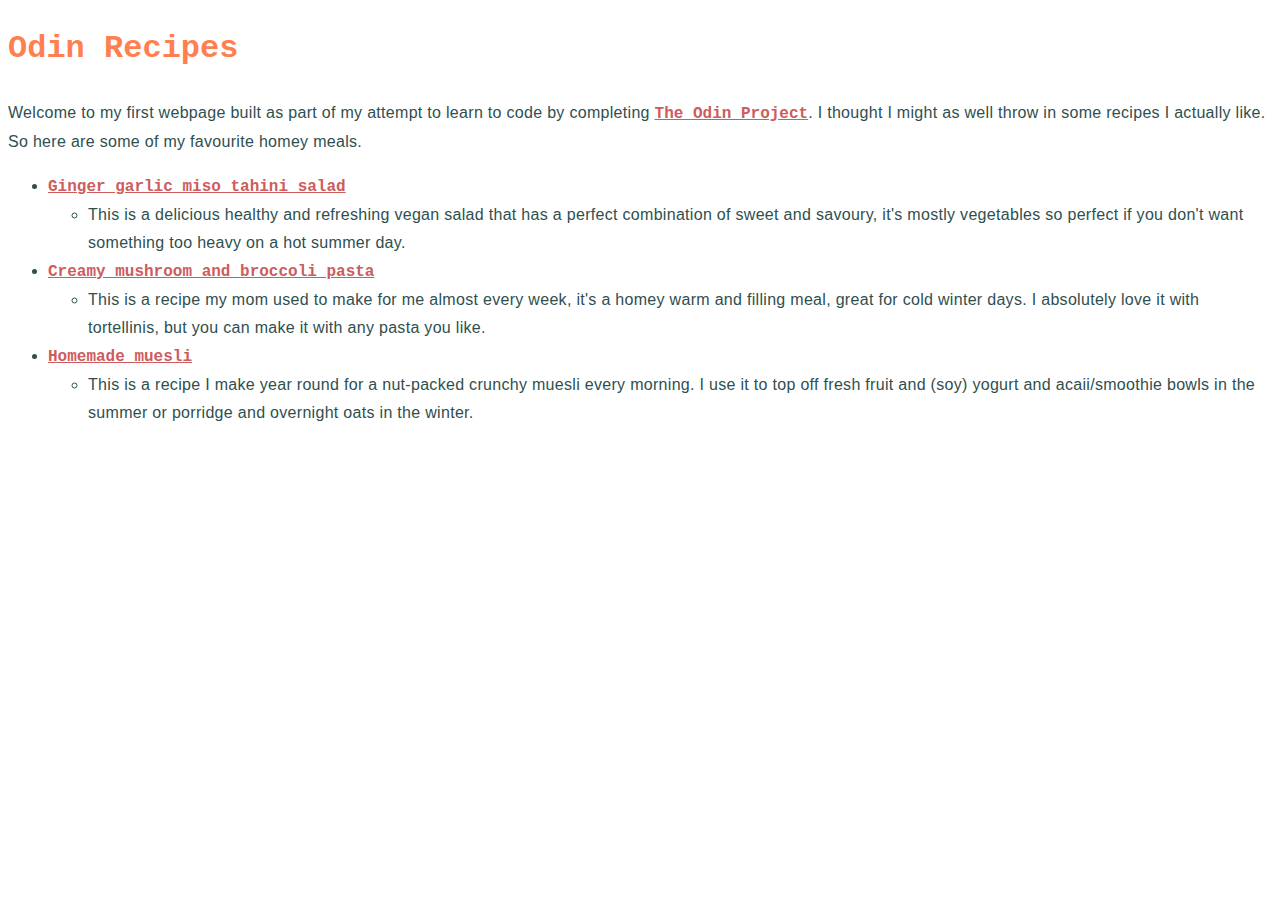
<file: index.html>
<!DOCTYPE html>
<html  lang="en">

<head>
    <meta charset="UTF-8">
    <meta name="viewport" content="width=devicewidth, initial-scale=1.0">
    <title>Odin Recipes</title>

    <link rel="stylesheet" href="style.css">

</head>

<body> 

    <h1>Odin Recipes</h1>

    <p>
        Welcome to my first webpage built as part of my attempt to learn to code by completing <a href="https://www.theodinproject.com/">The Odin Project</a>. I thought I might as well throw in some recipes I actually like. So here are some of my favourite homey meals. 
    </p>

    <ul>
        <li>
            <a href="recipes/gingermisosalad.html" rel="noopener noreferrer">Ginger garlic miso tahini salad</a>
            <ul>
                <li>
                This is a delicious healthy and refreshing vegan salad that has a perfect combination of sweet and savoury, it's mostly vegetables so perfect if you don't want something too heavy on a hot summer day.
                </li> 
            </ul>
        </li>
        <li>
            <a href="recipes/mushroombroccolipasta.html" rel="noopener noreferrer">Creamy mushroom and broccoli pasta</a>
            <ul>
                <li>
                This is a recipe my mom used to make for me almost every week, it's a homey warm and filling meal, great for cold winter days. I absolutely love it with tortellinis, but you can make it with any pasta you like.
                </li>
            </ul>
        </li>
        <li>
            <a href="recipes/homemademuesli.html" rel="noopener noreferrer">Homemade muesli</a>
            <ul>
                <li>
                This is a recipe I make year round for a nut-packed crunchy muesli every morning. I use it to top off fresh fruit and (soy) yogurt and acaii/smoothie bowls in the summer or porridge and overnight oats in the winter. 
                </li>
            </ul>
        </li>
    </ul>

</body>

</html>
</file>
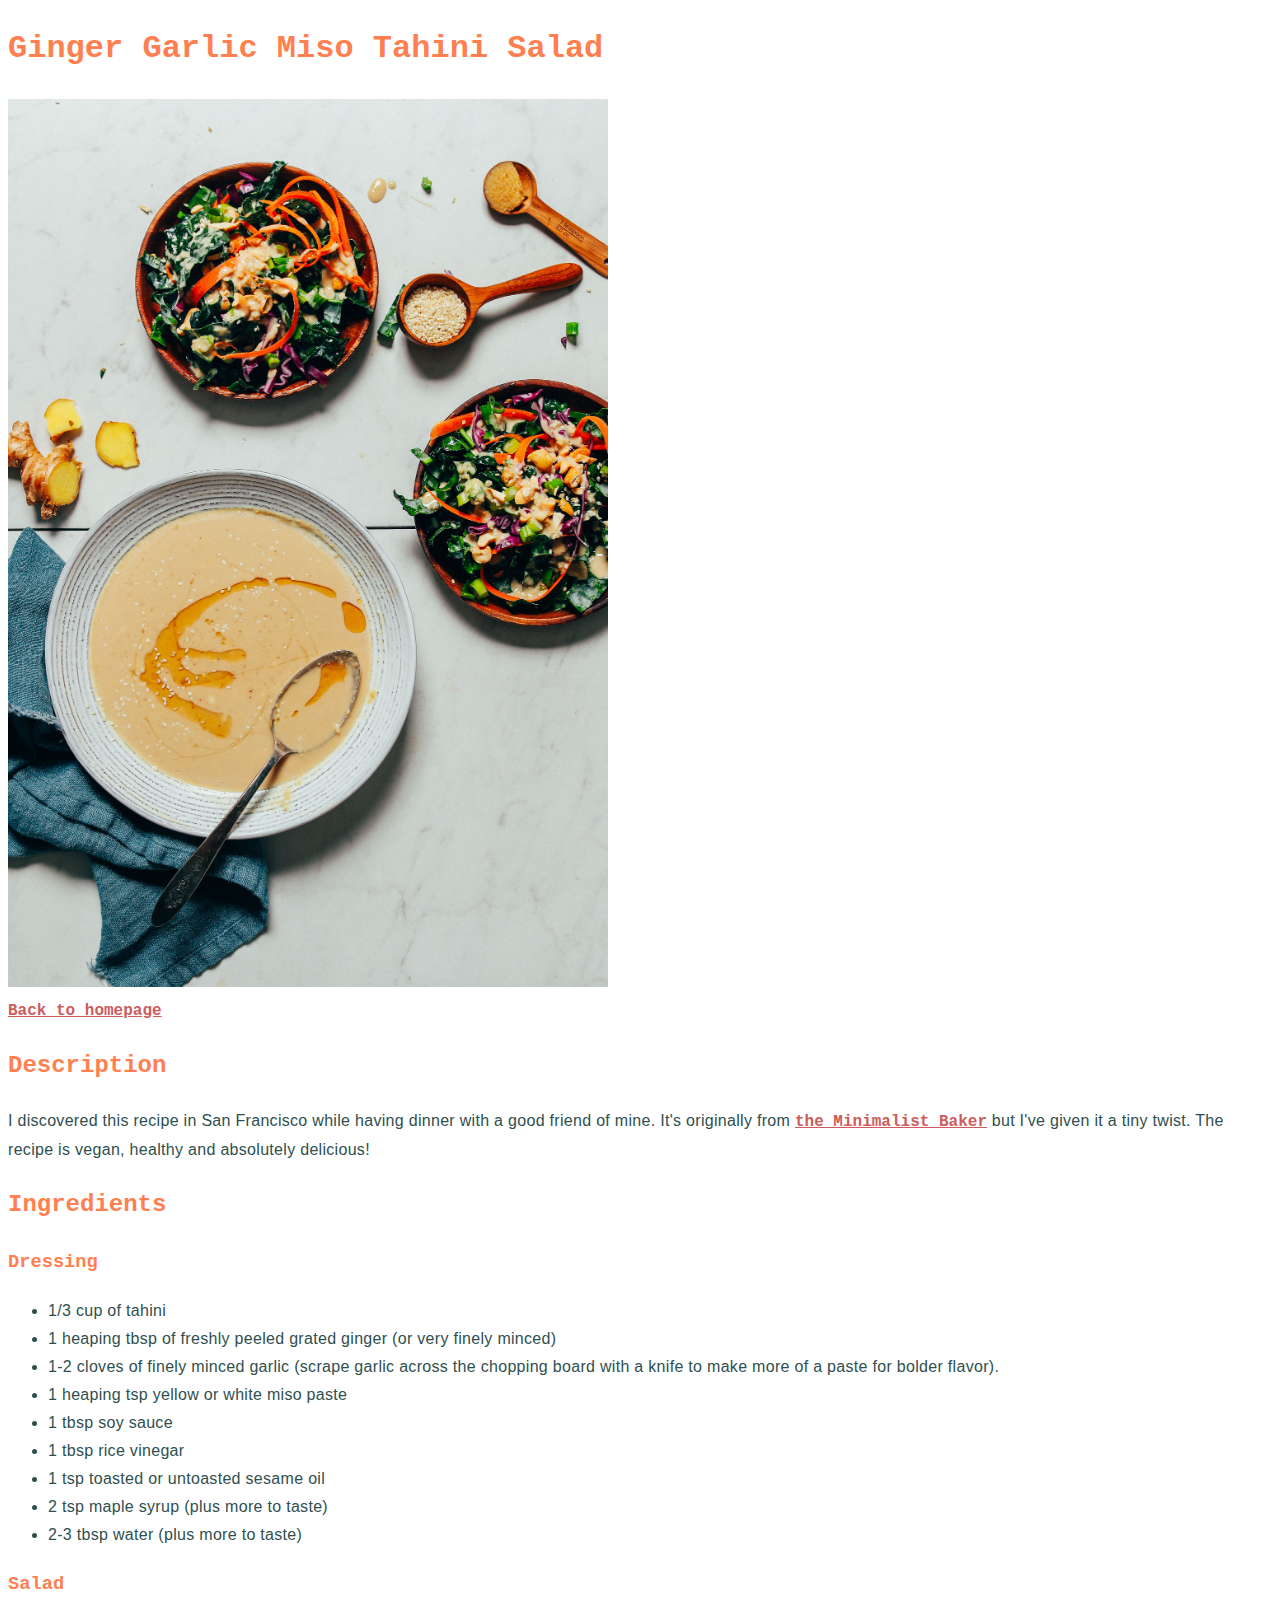
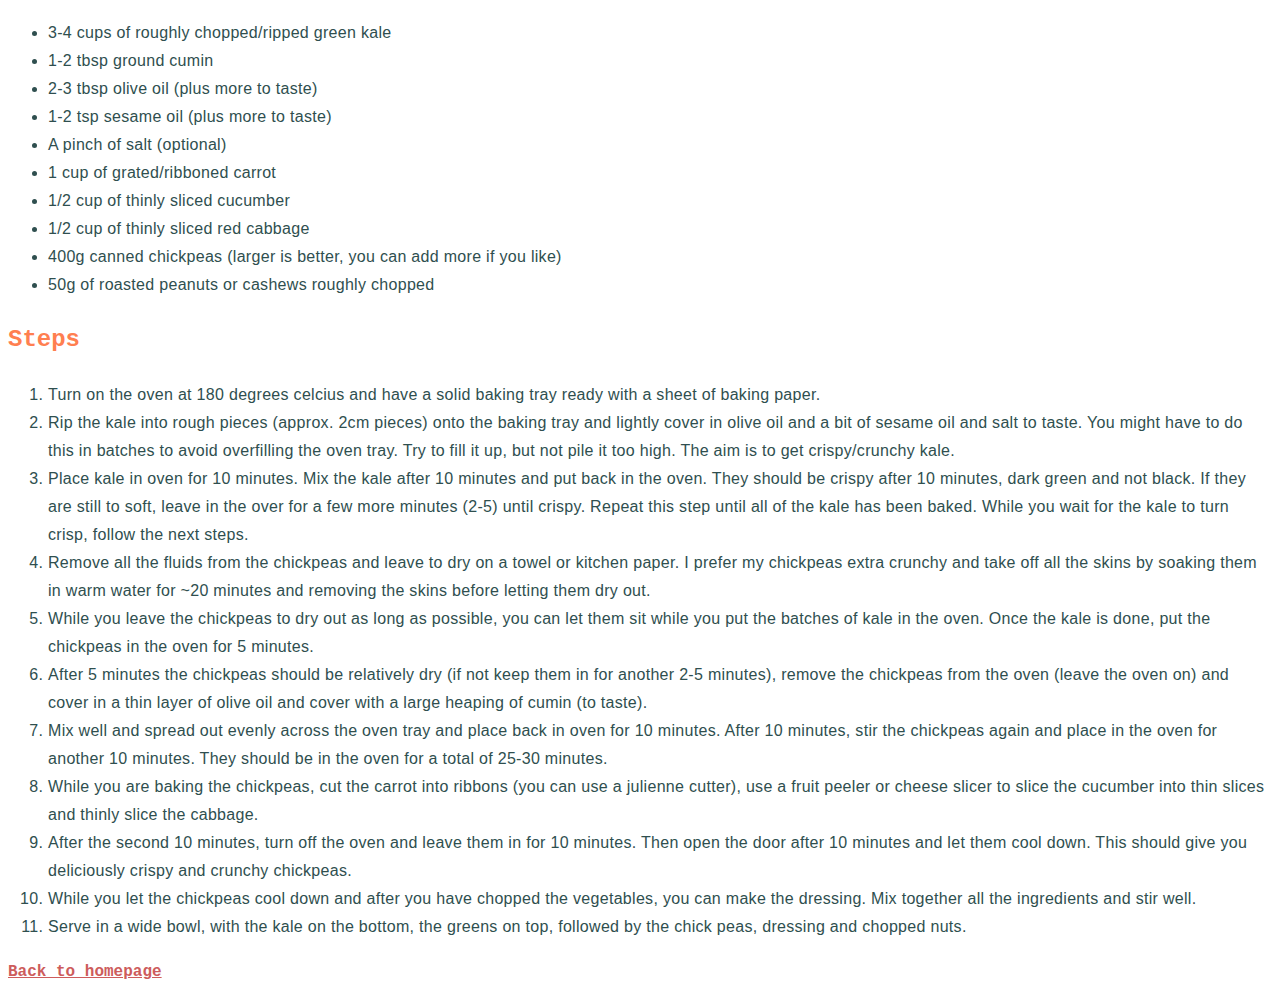
<file: recipes/gingermisosalad.html>
<!DOCTYPE html>
<html lang="en">

<head>
    <meta charset="UTF-8">
    <meta name="viewport" content="width=devicewidth, initial-scale=1.0">
    <title>Ginger Garlic Miso Salad</title>

    <link rel="stylesheet" href="../style.css">

</head>

<body>
    <h1>Ginger Garlic Miso Tahini Salad</h1>
    <img src="../images/Ginger-Garlic-Miso-Tahini-Salad-minimalistbaker.jpg" alt="Picture of the Ginger Garlic Miso Tahini salad taken from the Minimalist Baker website." width="600">
    <br>
    <a href="../index.html">Back to homepage</a>
    <h2>Description</h2>
    <p>I discovered this recipe in San Francisco while having dinner with a good friend of mine. It's originally from <a href="https://minimalistbaker.com/quick-ginger-garlic-miso-tahini-dressing/">the Minimalist Baker</a> but I've given it a tiny twist. The recipe is vegan, healthy and absolutely delicious!</p>
    <h2>Ingredients</h2>
    <h3>Dressing</h3>
    <ul>
        <li>1/3 cup of tahini</li>
        <li>1 heaping tbsp of freshly peeled grated ginger (or very finely minced)</li>
        <li>1-2 cloves of finely minced garlic (scrape garlic across the chopping board with a knife to make more of a paste for bolder flavor).</li>
        <li>1 heaping tsp yellow or white miso paste</li>
        <li>1 tbsp soy sauce</li>
        <li>1 tbsp rice vinegar</li>
        <li>1 tsp toasted or untoasted sesame oil</li>
        <li>2 tsp maple syrup (plus more to taste)</li>
        <li>2-3 tbsp water (plus more to taste)</li>
    </ul>
    <h3>Salad</h3>
    <ul>
        <li>3-4 cups of roughly chopped/ripped green kale</li>
        <li>1-2 tbsp ground cumin</li>
        <li>2-3 tbsp olive oil (plus more to taste)</li>
        <li>1-2 tsp sesame oil (plus more to taste)</li>
        <li>A pinch of salt (optional)</li>
        <li>1 cup of grated/ribboned carrot</li>
        <li>1/2 cup of thinly sliced cucumber</li>
        <li>1/2 cup of thinly sliced red cabbage</li>
        <li>400g canned chickpeas (larger is better, you can add more if you like)</li>
        <li>50g of roasted peanuts or cashews roughly chopped</li>
    </ul>
    <h2>Steps</h2>
    <ol>
        <li>Turn on the oven at 180 degrees celcius and have a solid baking tray ready with a sheet of baking paper.</li>
        <li>Rip the kale into rough pieces (approx. 2cm pieces) onto the baking tray and lightly cover in olive oil and a bit of sesame oil and salt to taste. You might have to do this in batches to avoid overfilling the oven tray. Try to fill it up, but not pile it too high. The aim is to get crispy/crunchy kale.</li>
        <li>Place kale in oven for 10 minutes. Mix the kale after 10 minutes and put back in the oven. They should be crispy after 10 minutes, dark green and not black. If they are still to soft, leave in the over for a few more minutes (2-5) until crispy. Repeat this step until all of the kale has been baked. While you wait for the kale to turn crisp, follow the next steps.</li>
        <li>Remove all the fluids from the chickpeas and leave to dry on a towel or kitchen paper. I prefer my chickpeas extra crunchy and take off all the skins by soaking them in warm water for ~20 minutes and removing the skins before letting them dry out.</li>
        <li>While you leave the chickpeas to dry out as long as possible, you can let them sit while you put the batches of kale in the oven. Once the kale is done, put the chickpeas in the oven for 5 minutes.</li>
        <li>After 5 minutes the chickpeas should be relatively dry (if not keep them in for another 2-5 minutes), remove the chickpeas from the oven (leave the oven on) and cover in a thin layer of olive oil and cover with a large heaping of cumin (to taste).</li>
        <li>Mix well and spread out evenly across the oven tray and place back in oven for 10 minutes. After 10 minutes, stir the chickpeas again and place in the oven for another 10 minutes. They should be in the oven for a total of 25-30 minutes.</li>
        <li>While you are baking the chickpeas, cut the carrot into ribbons (you can use a julienne cutter), use a fruit peeler or cheese slicer to slice the cucumber into thin slices and thinly slice the cabbage.</li>
        <li>After the second 10 minutes, turn off the oven and leave them in for 10 minutes. Then open the door after 10 minutes and let them cool down. This should give you deliciously crispy and crunchy chickpeas.</li>
        <li>While you let the chickpeas cool down and after you have chopped the vegetables, you can make the dressing. Mix together all the ingredients and stir well.</li>
        <li>Serve in a wide bowl, with the kale on the bottom, the greens on top, followed by the chick peas, dressing and chopped nuts.</li>
    </ol>
    <a href="../index.html">Back to homepage</a>
</body>

</html>
</file>
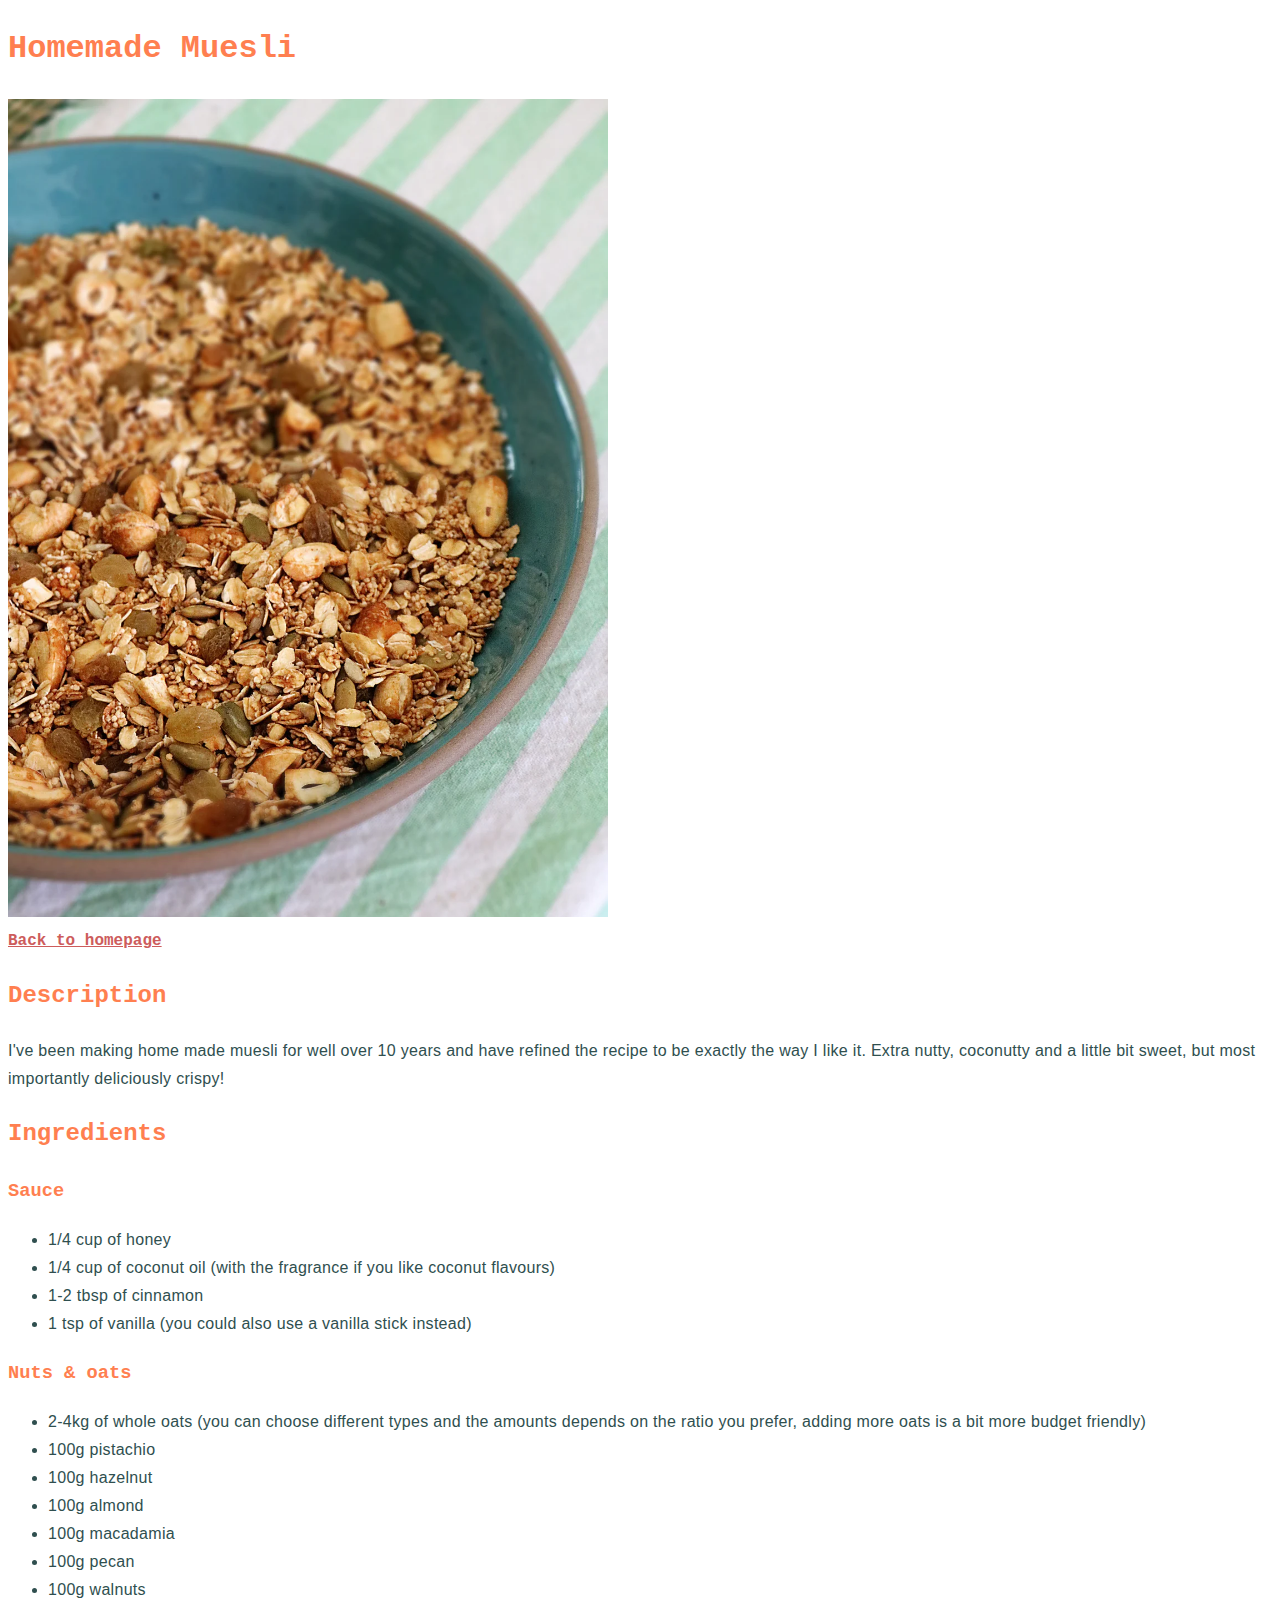
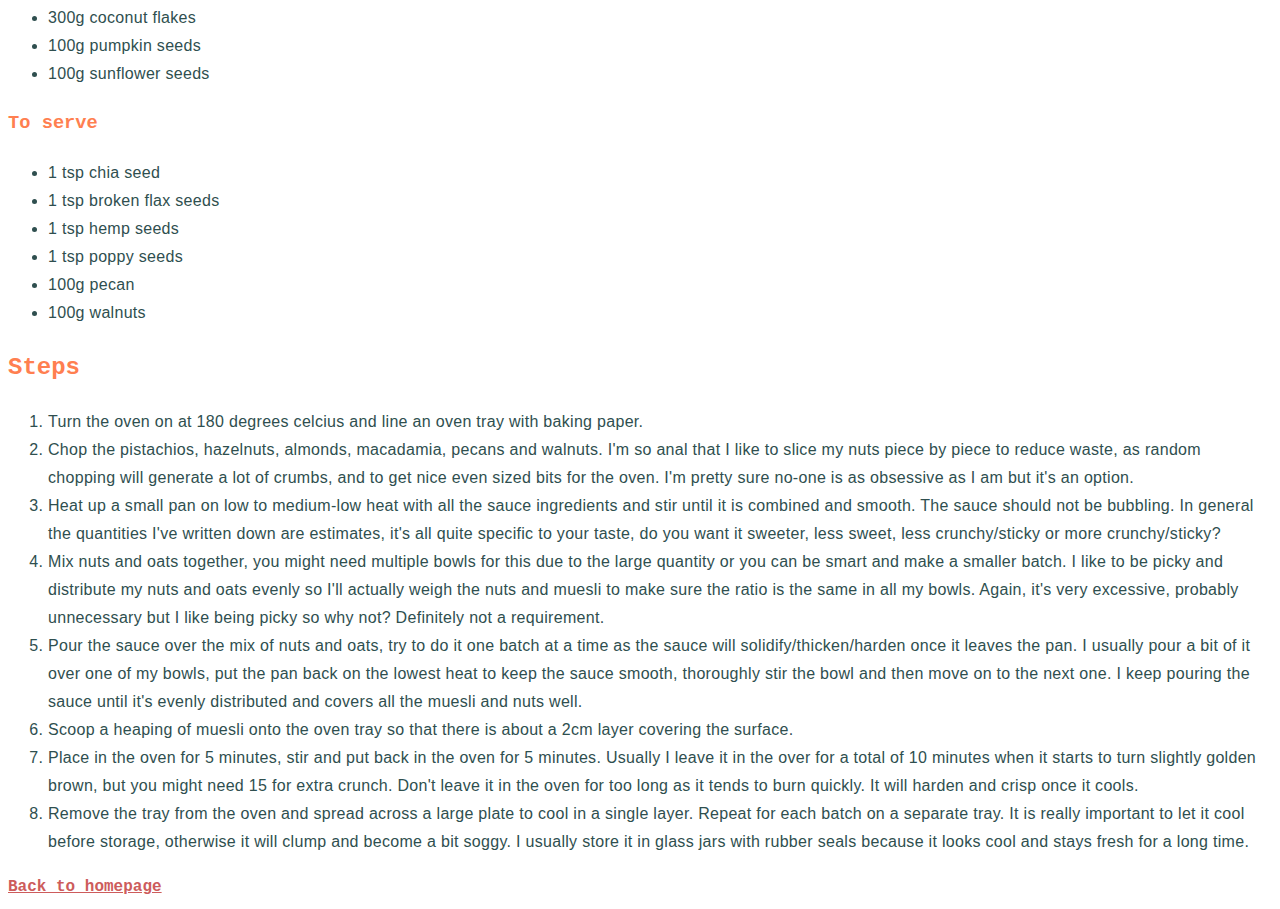
<file: recipes/homemademuesli.html>
<!DOCTYPE html>
<html lang="en">

<head>
    <meta charset="UTF-8">
    <meta name="viewport" content="width=devicewidth, initial-scale=1.0">
    <title>Homemade Muesli</title>

    <link rel="stylesheet" href="../style.css">

</head>

<body>
    <h1>Homemade Muesli</h1>
    <img src="../images/homemademuesli.JPG" alt="Picture of the homemade muesli taken from the internet." width="600">
    <br>
    <a href="../index.html">Back to homepage</a>
    <h2>Description</h2>
    <p>I've been making home made muesli for well over 10 years and have refined the recipe to be exactly the way I like it. Extra nutty, coconutty and a little bit sweet, but most importantly deliciously crispy!</p>
    <h2>Ingredients</h2>
    <h3>Sauce</h3>
    <ul>
        <li>1/4 cup of honey</li>
        <li>1/4 cup of coconut oil (with the fragrance if you like coconut flavours)</li>
        <li>1-2 tbsp of cinnamon</li>
        <li>1 tsp of vanilla (you could also use a vanilla stick instead)</li>
    </ul>
    <h3>Nuts & oats</h3>
    <ul>
        <li>2-4kg of whole oats (you can choose different types and the amounts depends on the ratio you prefer, adding more oats is a bit more budget friendly)</li>
        <li>100g pistachio</li>
        <li>100g hazelnut</li>
        <li>100g almond</li>
        <li>100g macadamia</li>
        <li>100g pecan</li>
        <li>100g walnuts</li>
        <li>300g coconut flakes</li>
        <li>100g pumpkin seeds</li>
        <li>100g sunflower seeds</li>
    </ul>
    <h3>To serve</h3>
    <ul>
        <li>1 tsp chia seed</li>
        <li>1 tsp broken flax seeds</li>
        <li>1 tsp hemp seeds</li>
        <li>1 tsp poppy seeds</li>
        <li>100g pecan</li>
        <li>100g walnuts</li>
    </ul>
    <h2>Steps</h2>
    <ol>
        <li>Turn the oven on at 180 degrees celcius and line an oven tray with baking paper.</li>
        <li>Chop the pistachios, hazelnuts, almonds, macadamia, pecans and walnuts. I'm so anal that I like to slice my nuts piece by piece to reduce waste, as random chopping will generate a lot of crumbs, and to get nice even sized bits for the oven. I'm pretty sure no-one is as obsessive as I am but it's an option.</li>
        <li>Heat up a small pan on low to medium-low heat with all the sauce ingredients and stir until it is combined and smooth. The sauce should not be bubbling. In general the quantities I've written down are estimates, it's all quite specific to your taste, do you want it sweeter, less sweet, less crunchy/sticky or more crunchy/sticky?</li>
        <li>Mix nuts and oats together, you might need multiple bowls for this due to the large quantity or you can be smart and make a smaller batch. I like to be picky and distribute my nuts and oats evenly so I'll actually weigh the nuts and muesli to make sure the ratio is the same in all my bowls. Again, it's very excessive, probably unnecessary but I like being picky so why not? Definitely not a requirement.</li>
        <li>Pour the sauce over the mix of nuts and oats, try to do it one batch at a time as the sauce will solidify/thicken/harden once it leaves the pan. I usually pour a bit of it over one of my bowls, put the pan back on the lowest heat to keep the sauce smooth, thoroughly stir the bowl and then move on to the next one. I keep pouring the sauce until it's evenly distributed and covers all the muesli and nuts well. </li>
        <li>Scoop a heaping of muesli onto the oven tray so that there is about a 2cm layer covering the surface.</li>
        <li>Place in the oven for 5 minutes, stir and put back in the oven for 5 minutes. Usually I leave it in the over for a total of 10 minutes when it starts to turn slightly golden brown, but you might need 15 for extra crunch. Don't leave it in the oven for too long as it tends to burn quickly. It will harden and crisp once it cools. </li>
        <li>Remove the tray from the oven and spread across a large plate to cool in a single layer. Repeat for each batch on a separate tray. It is really important to let it cool before storage, otherwise it will clump and become a bit soggy. I usually store it in glass jars with rubber seals because it looks cool and stays fresh for a long time.</li>
    </ol>
    <a href="../index.html">Back to homepage</a>
</body>

</html>
</file>
<file: style.css>
/* Stylesheet for Odin-recipes page */

body {
    font-family: 'Trebuchet MS', Helvetica, sans-serif;
    font-size: medium;
    color: darkslategray;
    line-height: 1.75;
    letter-spacing: 0.3px;
}


header, h1, h2, h3, h4, h5, h6, a {
    font-family: 'Courier New', Courier, monospace;
    color: coral;
    font-weight: 900;
    letter-spacing: normal;
}



a {
    color: indianred;
}
</file>
